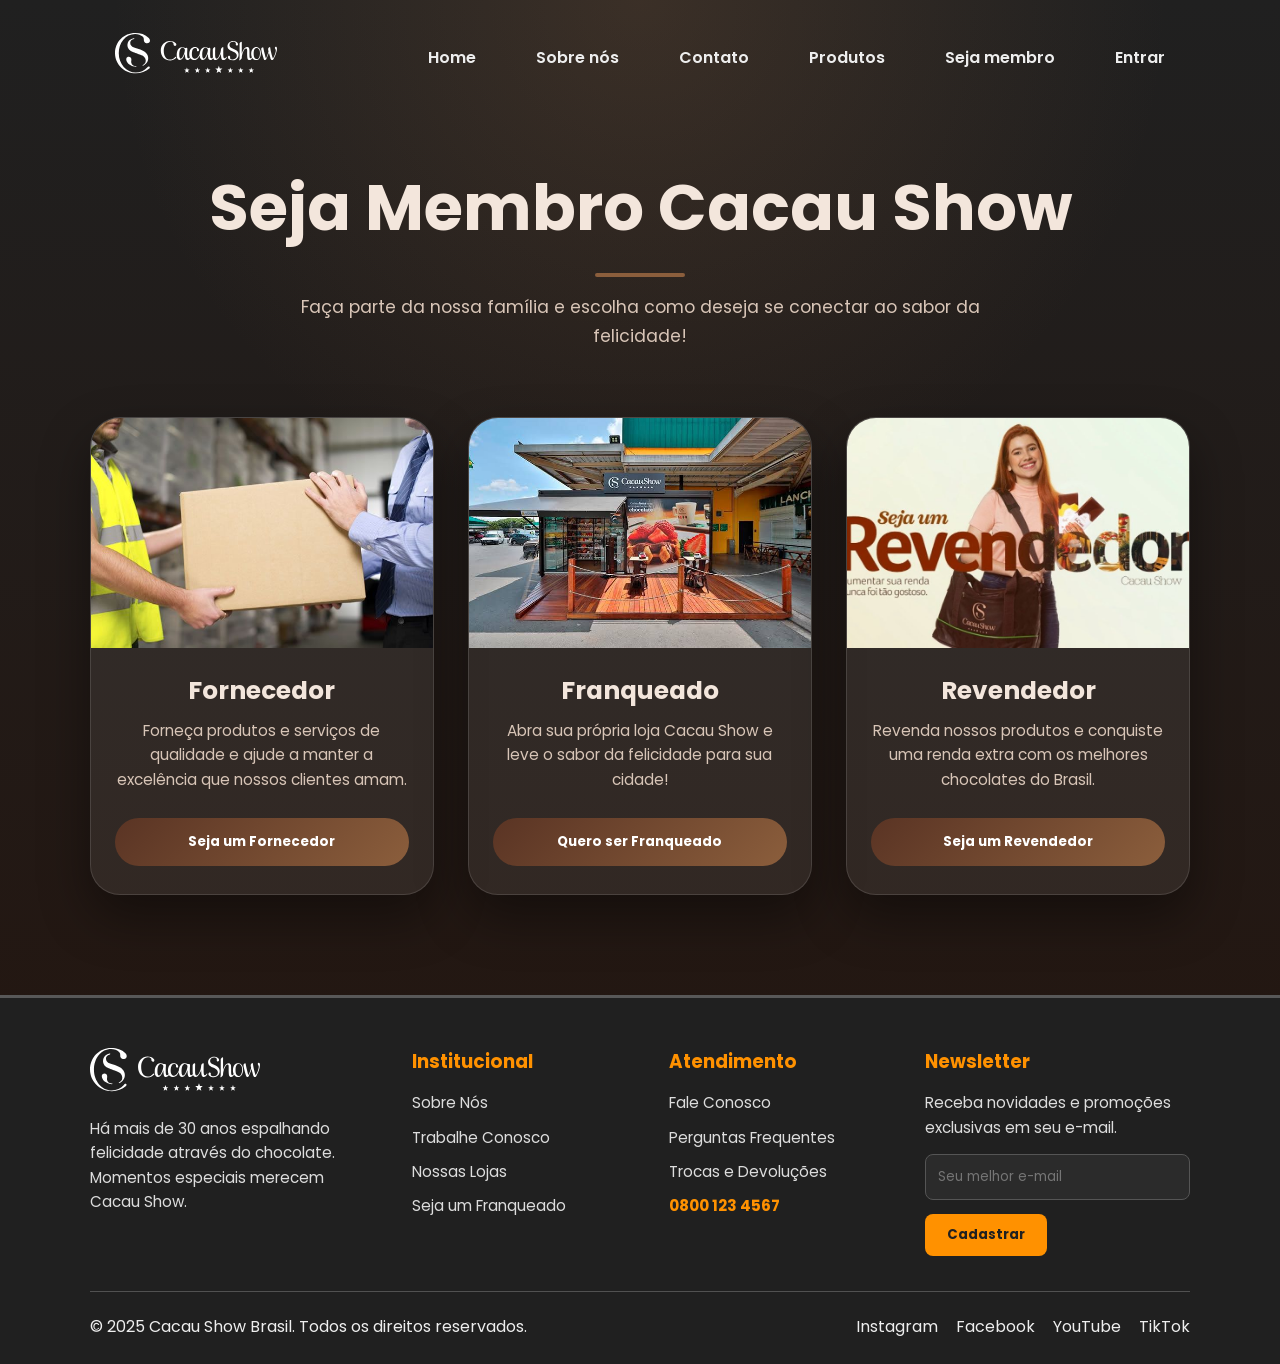
<file: Seja Membro.html>
<!DOCTYPE html>
<html lang="pt-br">
<head>
    <meta charset="UTF-8">
    <meta name="viewport" content="width=device-width, initial-scale=1.0">
    <title>Seja Membro | Cacau Show</title>
    <link href="CSSs/seja membro.css" rel="stylesheet">
    <link rel="stylesheet" href="CSSs/navbar.css">
    <link rel="shortcut icon" href="Imgs/Icone.webp" type="image/x-icon">
    <link rel="stylesheet" href="https://cdnjs.cloudflare.com/ajax/libs/font-awesome/6.5.1/css/all.min.css">
    <link href='https://unpkg.com/boxicons@2.1.4/css/boxicons.min.css' rel='stylesheet'>
</head>
<div id="modalLogout" class="modal-logout">

    <div class="modal-logout-box">

        <div class="logout-icon">
            <i class="fa-solid fa-right-from-bracket"></i>
        </div>

        <h2>Deseja sair?</h2>

        <p>
            Você será desconectado da sua conta.
        </p>

        <div class="logout-actions">

            <button id="cancelarLogout" class="btn-cancelar">
                Cancelar
            </button>

            <button id="confirmarLogout" class="btn-confirmar">
                Sair
            </button>

        </div>

    </div>

</div>

<body>
    
    <header>
        <a href="Imgs/logo_cacau_show.svg" class="logo">
            <img src="Imgs/logo_cacau_show.svg" id="logo">
        </a>

        <ul class="navbar">
            <li><a href="index.html">Home</a></li>
            <li><a href="sobre nós.html">Sobre nós</a></li>
            <li><a href="contato.html">Contato</a></li>
            <li><a href="produtos.html">Produtos</a></li>
            <li><a href="Seja Membro.html">Seja membro</a></li>
            <li><a href="login.html" id="loginBtn">Entrar</a></li>
        </ul>
        <div class="bx bx-menu" id="menu-icon"></div>
    </header>

    <main class="membro-section">
        <h2 class="section-title">Seja Membro Cacau Show</h2>
        <p class="intro-text">Faça parte da nossa família e escolha como deseja se conectar ao sabor da felicidade!</p>

        <div class="cards-container">
            <div class="membro-card" data-aos="zoom-in-up">
                <img src="Imgs/revendedor.png" alt="Fornecedor" class="card-img">
                <h3>Fornecedor</h3>
                <p>Forneça produtos e serviços de qualidade e ajude a manter a excelência que nossos clientes amam.</p>
                <button class="btn-card" onclick="window.location.href='https://portalrevendedor.cacaushow.com.br/public/landing-page'">
    Seja um Fornecedor
</button>
            </div>

            <div class="membro-card" data-aos="zoom-in-up">
                <img src="Imgs/franqueado.jpeg" alt="Franqueado" class="card-img">
                <h3>Franqueado</h3>
                <p>Abra sua própria loja Cacau Show e leve o sabor da felicidade para sua cidade!</p>
                <button class="btn-card" onclick="window.location.href='https://www.cacaushow.com.br/franquia.html'">
    Quero ser Franqueado
</button>
            </div>

            <div class="membro-card" data-aos="zoom-in-up">
                <img src="Imgs/fornecedor.jpeg" alt="Revendedor" class="card-img">
                <h3>Revendedor</h3>
                <p>Revenda nossos produtos e conquiste uma renda extra com os melhores chocolates do Brasil.</p>
               <button class="btn-card" onclick="window.location.href='https://revendedor.cacaushow.com.br/revendedor/'">
    Seja um Revendedor
</button>
            </div>
        </div>
    </main>
    <footer class="footer">
    <div class="footer-container">

        <div class="footer-coluna">
            <img src="Imgs/logo_cacau_show.svg" alt="Cacau Show" class="footer-logo">
            <p>
                Há mais de 30 anos espalhando felicidade através do chocolate.
                Momentos especiais merecem Cacau Show.
            </p>
        </div>

        <div class="footer-coluna">
            <h3>Institucional</h3>
            <a href="#">Sobre Nós</a>
            <a href="#">Trabalhe Conosco</a>
            <a href="#">Nossas Lojas</a>
            <a href="#">Seja um Franqueado</a>
        </div>

        <div class="footer-coluna">
            <h3>Atendimento</h3>
            <a href="#">Fale Conosco</a>
            <a href="#">Perguntas Frequentes</a>
            <a href="#">Trocas e Devoluções</a>
            <p class="telefone">0800 123 4567</p>
        </div>

        <div class="footer-coluna">
            <h3>Newsletter</h3>
            <p>Receba novidades e promoções exclusivas em seu e-mail.</p>
            <input type="email" placeholder="Seu melhor e-mail">
            <button>Cadastrar</button>
        </div>

    </div>

    <div class="footer-bottom">
        <p>&copy; 2025 Cacau Show Brasil. Todos os direitos reservados.</p>

        <div class="social">
            <span>Instagram</span>
            <span>Facebook</span>
            <span>YouTube</span>
            <span>TikTok</span>
        </div>
    </div>
</footer>
    <script src="JS/navbar.js"></script>
    <script src="JS/seja membro.js"></script>
</body>
</html>
</file>
<file: CSSs/seja membro.css>
@import url("https://fonts.googleapis.com/css2?family=Poppins:wght@400;500;600;700;800&display=swap");

* {
  margin: 0;
  padding: 0;
  box-sizing: border-box;
  text-decoration: none;
  list-style: none;
  font-family: "Poppins", sans-serif;
}

:root {
  --fundo: #202020;
  --marrom: #3D2314;
  --marrom-claro: #8b5e3c;
  --creme: #f3e6dc;
  --texto: #d8c5b7;
  --laranja: #ff9100;
}

body {
  background: radial-gradient(circle at top, rgba(139, 94, 60, 0.25), transparent 35%),
              linear-gradient(180deg, #202020, #24140d);
  color: var(--creme);
  overflow-x: hidden;
}
/* 
header {
  width: 100%;
  height: 100px;
  position: fixed;
  top: 0;
  left: 0;
  z-index: 1000;
  padding: 0 7%;
  background: rgba(24, 24, 24, 0.92);
  display: flex;
  align-items: center;
  justify-content: space-between;
}

#logo {
  height: 42px;
  width: auto;
}

.navbar {
  display: flex;
  gap: 32px;
}

.navbar a {
  color: #fff;
  font-size: 0.95rem;
  font-weight: 600;
  transition: 0.3s;
}

.navbar a:hover {
  color: var(--laranja);
}

#menu-icon {
  display: none;
  color: #fff;
  font-size: 30px;
} */

.membro-section {
  min-height: 100vh;
  padding: 160px 7% 100px;
  text-align: center;
}

.section-title {
  font-size: clamp(2.4rem, 5vw, 4rem);
  color: var(--creme);
  margin-bottom: 16px;
}

.section-title::after {
  content: "";
  display: block;
  width: 90px;
  height: 4px;
  background: var(--marrom-claro);
  border-radius: 20px;
  margin: 18px auto 0;
}

.intro-text {
  max-width: 720px;
  margin: 0 auto;
  color: var(--texto);
  font-size: 1.08rem;
  line-height: 1.7;
}

.cards-container {
  display: grid;
  grid-template-columns: repeat(3, 1fr);
  gap: 34px;
  max-width: 1150px;
  margin: 65px auto 0;
}

.membro-card {
  background: rgba(255, 255, 255, 0.07);
  border: 1px solid rgba(255, 255, 255, 0.12);
  border-radius: 30px;
  overflow: hidden;
  box-shadow: 0 22px 50px rgba(0, 0, 0, 0.4);
  transition: 0.35s ease;
  display: flex;
  flex-direction: column;
}

.membro-card:hover {
  transform: translateY(-10px) scale(1.02);
  background: rgba(255, 255, 255, 0.1);
  box-shadow: 0 28px 60px rgba(0, 0, 0, 0.5);
}

.card-img {
  width: 100%;
  height: 230px;
  object-fit: cover;
  transition: 0.35s ease;
}

.membro-card:hover .card-img {
  transform: scale(1.06);
}

.membro-card h3 {
  font-size: 1.55rem;
  color: var(--creme);
  margin: 24px 22px 10px;
}

.membro-card p {
  color: var(--texto);
  font-size: 0.96rem;
  line-height: 1.6;
  padding: 0 24px;
  flex: 1;
}

.btn-card {
  margin: 26px 24px 28px;
  padding: 14px 18px;
  border: none;
  border-radius: 30px;
  background: linear-gradient(135deg, #5a3424, #8b5e3c);
  color: #fff;
  font-weight: 700;
  cursor: pointer;
  transition: 0.3s ease;
}

.btn-card:hover {
  background: linear-gradient(135deg, #8b5e3c, #b8875d);
  transform: translateY(-4px);
  box-shadow: 0 0 18px rgba(139, 94, 60, 0.6);
}

.footer {
  background: #202020;
  border-top: 3px solid rgba(255, 255, 255, 0.25);
  padding: 50px 7% 25px;
  color: #eee;
}

.footer-container {
  max-width: 1200px;
  margin: 0 auto 35px;
  display: grid;
  grid-template-columns: 1.3fr 1fr 1fr 1.2fr;
  gap: 35px;
}

.footer-logo {
  width: 170px;
  margin-bottom: 18px;
}

.footer-coluna h3 {
  color: var(--laranja);
  font-size: 1.15rem;
  margin-bottom: 16px;
}

.footer-coluna p,
.footer-coluna a {
  color: #ddd;
  font-size: 0.95rem;
  line-height: 1.6;
}

.footer-coluna a {
  display: block;
  margin-bottom: 10px;
  transition: 0.3s;
}

.footer-coluna a:hover {
  color: var(--laranja);
  transform: translateX(4px);
}

.telefone {
  color: var(--laranja) !important;
  font-weight: 700;
  margin-top: 10px;
}

.footer-coluna input {
  width: 100%;
  padding: 12px;
  border-radius: 8px;
  border: 1px solid #555;
  background: #2b2b2b;
  color: white;
  margin: 14px 0;
}

.footer-coluna button {
  padding: 11px 22px;
  border: none;
  border-radius: 8px;
  background: var(--laranja);
  color: #202020;
  font-weight: 700;
  cursor: pointer;
}

.footer-bottom {
  max-width: 1200px;
  margin: 0 auto;
  padding-top: 22px;
  border-top: 1px solid rgba(255, 255, 255, 0.22);
  display: flex;
  justify-content: space-between;
  align-items: center;
}

.social {
  display: flex;
  gap: 18px;
}

/* RESPONSIVO */
@media (max-width: 950px) {
  .cards-container {
    grid-template-columns: 1fr;
    max-width: 520px;
  }

  .footer-container {
    grid-template-columns: 1fr 1fr;
  }
}

@media (max-width: 650px) {
  header {
    height: 90px;
    padding: 0 6%;
  }

  .navbar {
    display: none;
  }

  #menu-icon {
    display: block;
  }

  .membro-section {
    padding-top: 135px;
  }

  .footer-container {
    grid-template-columns: 1fr;
    text-align: center;
  }

  .footer-bottom {
    flex-direction: column;
    gap: 15px;
    text-align: center;
  }

  .social {
    justify-content: center;
    flex-wrap: wrap;
  }
}

.modal-logout {

    position: fixed;

    inset: 0;

    background:
        rgba(0,0,0,0.55);

    backdrop-filter: blur(6px);

    display: flex;
    justify-content: center;
    align-items: center;

    z-index: 999999;

    opacity: 0;

    pointer-events: none;

    transition: 0.35s ease;
}

.modal-logout.show {

    opacity: 1;

    pointer-events: auto;
}

.modal-logout-box {

    width: 420px;

    background:
        linear-gradient(
            145deg,
            #3C2415,
            #5A3825
        );

    border-radius: 30px;

    padding: 35px;

    text-align: center;

    color: white;

    transform:
        translateY(20px)
        scale(0.95);

    transition: 0.35s ease;

    box-shadow:
        0 20px 60px rgba(0,0,0,0.35);

    border:
        1px solid rgba(255,255,255,0.08);
}

.modal-logout.show .modal-logout-box {

    transform:
        translateY(0)
        scale(1);
}

.logout-icon {

    width: 80px;
    height: 80px;

    margin: auto auto 20px;

    border-radius: 24px;

    background:
        rgba(255,255,255,0.08);

    display: flex;
    justify-content: center;
    align-items: center;
}

.logout-icon i {

    font-size: 34px;

    color: #FFD54F;
}

.modal-logout-box h2 {

    font-size: 1.6rem;

    margin-bottom: 10px;
}

.modal-logout-box p {

    opacity: 0.8;

    line-height: 1.5;

    margin-bottom: 30px;
}

.logout-actions {

    display: flex;

    gap: 14px;
}

.logout-actions button {

    flex: 1;

    padding: 14px;

    border: none;

    border-radius: 16px;

    font-weight: 600;

    cursor: pointer;

    transition: 0.25s ease;
}

.btn-cancelar {

    background:
        rgba(255,255,255,0.08);

    color: white;
}

.btn-cancelar:hover {

    background:
        rgba(255,255,255,0.14);
}

.btn-confirmar {

    background:
        #FFD54F;

    color:
        #3C2415;
}

.btn-confirmar:hover {

    transform: translateY(-2px);

    box-shadow:
        0 10px 25px rgba(255,213,79,0.35);
}
</file>
<file: CSSs/navbar.css>
@import url("https://fonts.googleapis.com/css2?family=Poppins:wght@400;500;600;700;800&display=swap");

*{
    padding: 0;
    margin: 0;
    box-sizing: border-box;
    text-decoration:none;
    list-style: none;
    /* font-family: 'Work Sans', sans-serif; */
    font-family: 'Poppins', sans-serif;
    scroll-behavior: smooth;
    scroll-padding-top: 3rem;
}

@media (max-width: 768px) {

    #menu-icon{
        display: block;
    }
    
    .navbar {
        position: fixed;
        top: 100%;
        right: -100%;
        width: 260px;
        background: #2D1B14;
        display: flex;
        flex-direction: column;
        padding: 20px;
        transition: 0.4s ease;
        border-radius: 0 0 0 20px;
        z-index: 10002;
    }

    .navbar.open {
        right: 0;
    }

    #menu-icon {
        display: block;
        font-size: 2rem;
        cursor: pointer;
    }
}

:root{
    --other-color: #eee;
    --p-font: 1rem;
}

body {
    overflow-x: hidden;
}

header{
    width: 100%;
    position: fixed;
    top: 0;
    right: 0;
    z-index: 1000;

    display: flex;
    align-items: center;
    justify-content: space-between;

    padding: 33px 9%;
    transition: all .50s ease;

    background: transparent;
    color: #eee;
}

#logo{
    width: 90%;
}

header.sticky{
    padding: 10px 10%;
    background: rgb(0, 0, 0)
}

.navbar{
    display: flex;
    list-style: none;
}

.navbar a{
    color: var(--other-color);
    margin-left: 60px;
    font-size: var(--p-font);
    font-weight: 550;
    border-bottom: 2px solid transparent;
    transition: all .5s ease;
}

.navbar a:hover{
    border-bottom: 2px solid #D4AF37;
    color: #D4AF37;
}

#menu-icon{
    color: rgb(146, 25, 25);
    font-size: 30px;
    margin-left: 5px;
    z-index: 10001;
    cursor: pointer;
    display: none;
}
</file>
